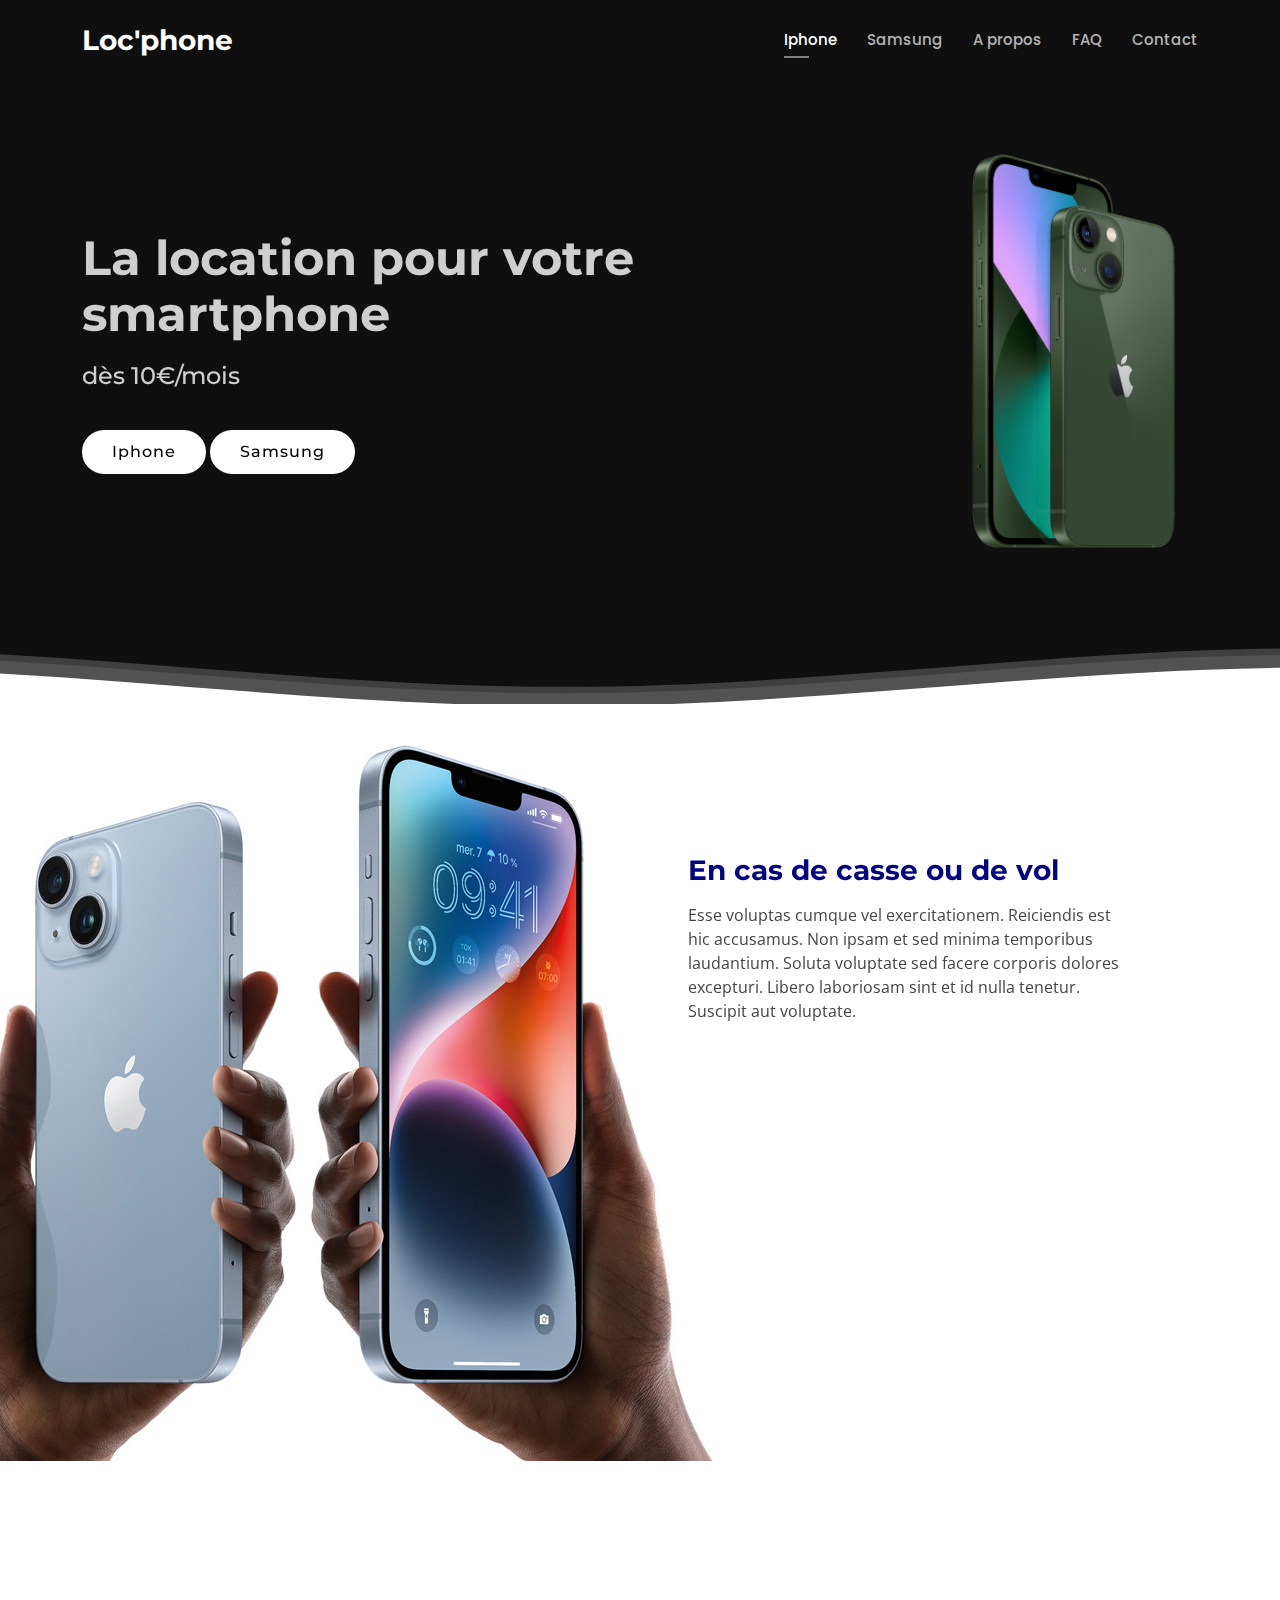
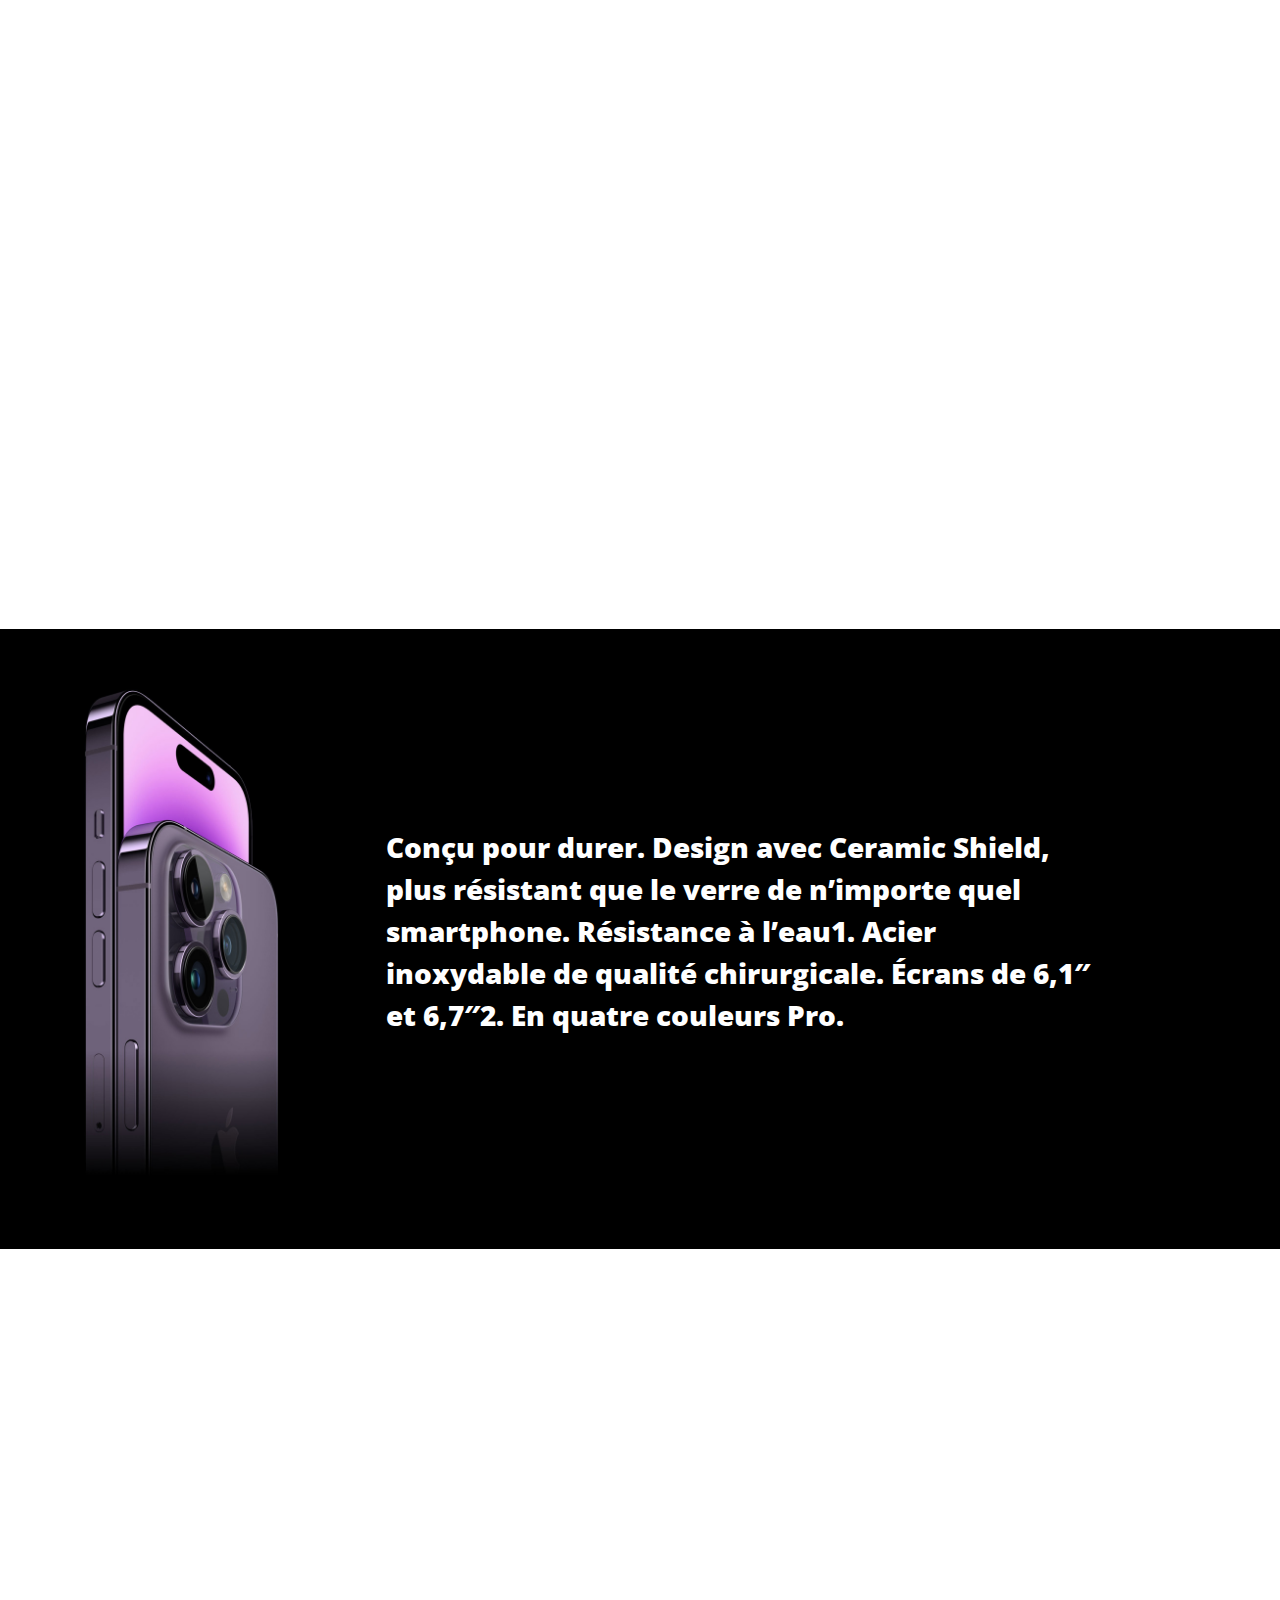
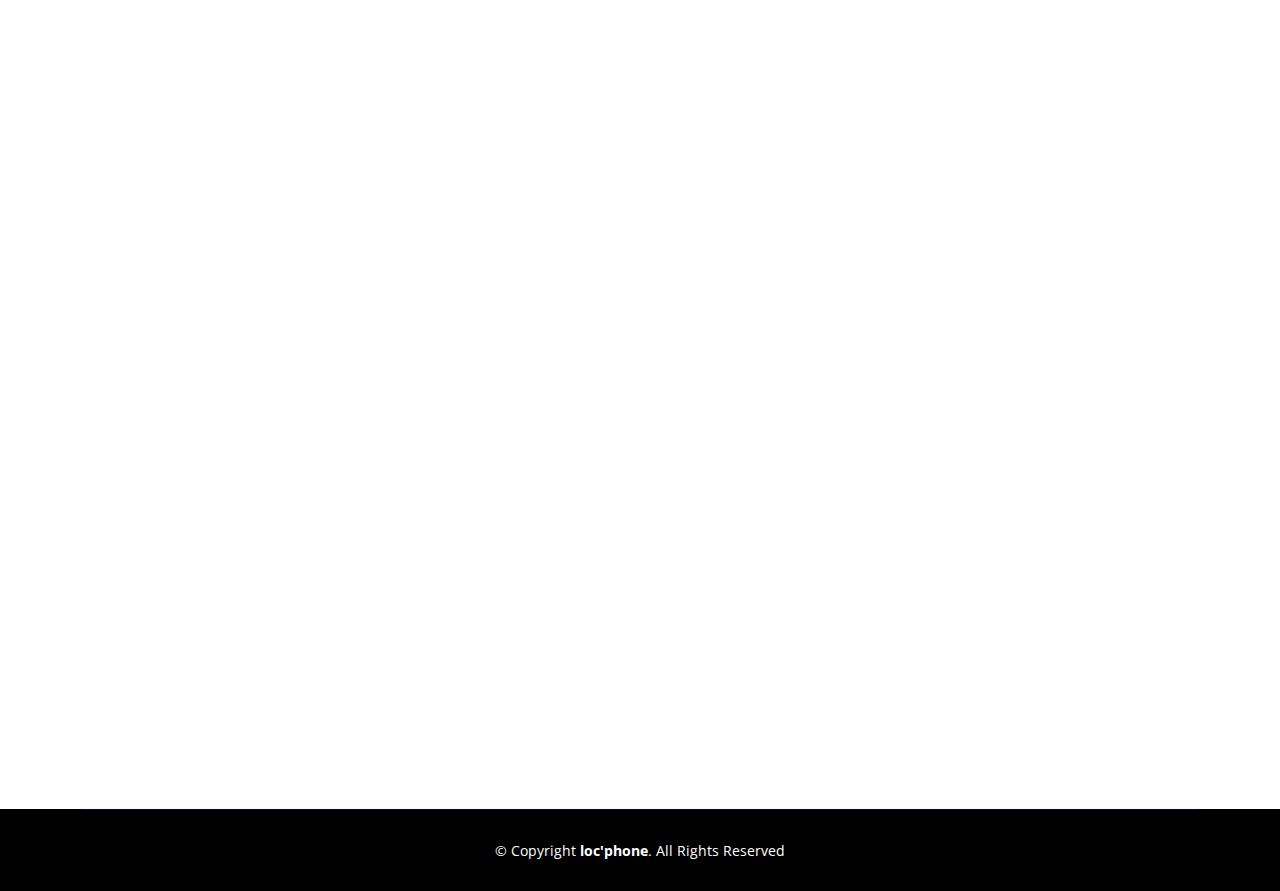
<file: index.html>
<!DOCTYPE html>
<html lang="en">

<head>
  <meta charset="utf-8">
  <meta content="width=device-width, initial-scale=1.0" name="viewport">

  <title>site Location smartphone 1</title>
  <meta content="" name="description">
  <meta content="" name="keywords">

  <!-- Favicons -->
  <link href="assets/img/favicon.png" rel="icon">
  <link href="assets/img/apple-touch-icon.png" rel="apple-touch-icon">

  <!-- Google Fonts -->
  <link href="https://fonts.googleapis.com/css?family=Open+Sans:300,300i,400,400i,600,600i,700,700i|Montserrat:300,300i,400,400i,500,500i,600,600i,700,700i|Poppins:300,300i,400,400i,500,500i,600,600i,700,700i" rel="stylesheet">

  <!-- Vendor CSS Files -->
  <link href="assets/vendor/aos/aos.css" rel="stylesheet">
  <link href="assets/vendor/bootstrap/css/bootstrap.min.css" rel="stylesheet">
  <link href="assets/vendor/bootstrap-icons/bootstrap-icons.css" rel="stylesheet">
  <link href="assets/vendor/boxicons/css/boxicons.min.css" rel="stylesheet">
  <link href="assets/vendor/glightbox/css/glightbox.min.css" rel="stylesheet">
  <link href="assets/vendor/remixicon/remixicon.css" rel="stylesheet">
  <link href="assets/vendor/swiper/swiper-bundle.min.css" rel="stylesheet">

  <!-- Template Main CSS File -->
  <link href="assets/css/style.css" rel="stylesheet">

  <script
    src="https://code.jquery.com/jquery-3.6.1.min.js"
    integrity="sha256-o88AwQnZB+VDvE9tvIXrMQaPlFFSUTR+nldQm1LuPXQ="
    crossorigin="anonymous"></script>

</head>

<body>

  <!-- ======= Header ======= -->
  <header id="header" class="fixed-top d-flex align-items-center header-transparent">
    <div class="container d-flex align-items-center justify-content-between">

      <div class="logo">
        <h1><a href="index.html"><span>Loc'phone</span></a></h1>
        
      </div>

      <nav id="navbar" class="navbar">
        <ul>
          <li><a class="nav-link scrollto active" href="/Bootslander/produit.html">Iphone</a></li>
          <li><a class="nav-link scrollto" href="#about">Samsung</a></li>
          <li><a class="nav-link scrollto" href="#features">A propos</a></li>
          <li><a class="nav-link scrollto" href="#gallery">FAQ</a></li>
          <li><a class="nav-link scrollto" href="#team">Contact</a></li>
          <!-- 
          <li class="dropdown"><a href="#"><span>Drop Down</span> <i class="bi bi-chevron-down"></i></a>
            <ul>
              <li><a href="#">Drop Down 1</a></li>
              <li class="dropdown"><a href="#"><span>Deep Drop Down</span> <i class="bi bi-chevron-right"></i></a>
                <ul>
                  <li><a href="#">Deep Drop Down 1</a></li>
                  <li><a href="#">Deep Drop Down 2</a></li>
                  <li><a href="#">Deep Drop Down 3</a></li>
                  <li><a href="#">Deep Drop Down 4</a></li>
                  <li><a href="#">Deep Drop Down 5</a></li>
                </ul>
              </li>
              <li><a href="#">Drop Down 2</a></li>
              <li><a href="#">Drop Down 3</a></li>
              <li><a href="#">Drop Down 4</a></li>
            </ul>
          </li>-->
        
        </ul>
        <i class="bi bi-list mobile-nav-toggle"></i>
      </nav><!-- .navbar -->

    </div>
  </header><!-- End Header -->

  <!-- ======= Hero Section ======= -->
  <section id="hero">

    <div class="container">
      <div class="row justify-content-between">
        <div class="col-lg-7 pt-5 pt-lg-0 order-2 order-lg-1 d-flex align-items-center">
          <div data-aos="zoom-out">
            <h1>La location pour votre smartphone</h1>
            <h2>dès 10€/mois</h2>
            <div class="text-center text-lg-start">
              <a href="#about" class="btn-get-started scrollto">Iphone</a>
              <a href="#about" class="btn-get-started scrollto">Samsung</a>
            </div>
          </div>
        </div>
        <div class="col-lg-3 order-1 order-lg-2 hero-img" data-aos="zoom-out" data-aos-delay="300">
          <img src="assets/img/hero-img.png" class="img-fluid animated" alt="">
        </div>
      </div>
    </div>

    <svg class="hero-waves" xmlns="http://www.w3.org/2000/svg" xmlns:xlink="http://www.w3.org/1999/xlink" viewBox="0 24 150 28 " preserveAspectRatio="none">
      <defs>
        <path id="wave-path" d="M-160 44c30 0 58-18 88-18s 58 18 88 18 58-18 88-18 58 18 88 18 v44h-352z">
      </defs>
      <g class="wave1">
        <use xlink:href="#wave-path" x="50" y="3" fill="rgba(255,255,255, .1)">
      </g>
      <g class="wave2">
        <use xlink:href="#wave-path" x="50" y="0" fill="rgba(255,255,255, .2)">
      </g>
      <g class="wave3">
        <use xlink:href="#wave-path" x="50" y="9" fill="#fff">
      </g>
    </svg>

  </section><!-- End Hero -->

  <main id="main">

    <!-- ======= About Section ======= -->
    <section id="about" class="about">
      <div class="container-fluid">

        <div class="row">
          <div class="col-xl-6 col-lg-4 d-flex justify-content-center " data-aos="fade-right" >
          <img src="/assets/img/iphone_14_hero__ceub5xriecgi_large.jpg" alt="">
          </div>

          <div class="col-xl-5 col-lg-4 icon-boxes d-flex flex-column align-items-stretch justify-content-center py-5 px-lg-5" data-aos="fade-left">
            <h3>En cas de casse ou de vol</h3>
            <p>Esse voluptas cumque vel exercitationem. Reiciendis est hic accusamus. Non ipsam et sed minima temporibus laudantium. Soluta voluptate sed facere corporis dolores excepturi. Libero laboriosam sint et id nulla tenetur. Suscipit aut voluptate.</p>

            <div class="icon-box" data-aos="zoom-in" data-aos-delay="100">
              <div class="icon"><img src="/assets/img/reparation.png" alt=""></div>
              <h4 class="title"><a href="">Produit réparé</a></h4>
              
            </div>

            <div class="icon-box" data-aos="zoom-in" data-aos-delay="200">
              <div class="icon"><img src="/assets/img/camion-de-livraison.png" alt=""></div>
              <h4 class="title"><a href="">Nouveau produit expédié chez vous</a></h4>
              
            </div>

            <div class="icon-box" data-aos="zoom-in" data-aos-delay="300">
              <div class="icon"><img src="/assets/img/bouclier.png" alt=""></div>
              <h4 class="title"><a href="">Un sinistre par an couvert </a></h4>
              
            </div>

          </div>
        </div>

      </div>
    </section><!-- End About Section -->

    <!-- ======= Features Section ======= -->
    <section id="features" class="features">
      <div class="container" >

        <div class="section-title" data-aos="fade-up">
          <h2>Notre catalogue</h2>
          <p>La sélection du moment</p>
        </div>
        <div class="selection" data-aos="zoom-in" data-aos-delay="100" style="padding-top:20px ;"> 
          <main style="display: flex; justify-content: space-between; ">
            <div class="card" style="width: 18rem; border: none;" >
              <img class="card-img-top" src="/assets/img/aa.png" alt="Card image cap" >
              <div class="card-body">
                <h5 class="card-title">Iphone</h5>
                <p class="card-text">Some quick example text to build on the card title and make up the bulk of the card's content.</p>
                <a href="#" class="btn btn-primary">Découvrire</a>
              </div>
            </div>
            <div class="card" style="width: 18rem;border: none;">
              <img class="card-img-top" src="/assets/img/iPhone-14-PNG-Clipart.png" alt="Card image cap">
              <div class="card-body">
                <h5 class="card-title">Iphone</h5>
                <p class="card-text">Some quick example text to build on the card title and make up the bulk of the card's content.</p>
                <a href="#" class="btn btn-primary">Découvrire</a>
              </div>
            </div>
            <div class="card" style="width: 18rem;border: none; ">
              <img class="card-img-top" src="/assets/img/aa.png" alt="Card image cap">
              <div class="card-body">
                <h5 class="card-title">Iphone</h5>
                <p class="card-text">Some quick example text to build on the card title and make up the bulk of the card's content.</p>
                <a href="#" class="btn btn-primary">Découvrire</a>
              </div>
            </div>
          </main>
        </div>
        
    </section><!-- End Features Section -->

   

    <!-- ======= Details Section ======= -->
    <section id="details" class="details" style="background-color:black;; ">
      <div class="container" style="display: flex;">
          <img src="/assets/img/purple.jpg" style="width:27% ;height:500px " alt="">
          <div style="display: flex; align-items: center; padding: 105px;">
          <p style="color:white ; font-size:28px;font-weight: 800;">Conçu pour durer.
            Design avec Ceramic Shield, plus résistant que le verre de n’importe quel smartphone. 
            Résistance à l’eau1. Acier inoxydable de qualité chirurgicale. Écrans de 6,1″ et 6,7″2.
             En quatre couleurs Pro.</p>
            </div>
        </div>
    </section><!-- End Details Section -->
     <!-- 
    
    <section id="gallery" class="gallery">
      <div class="container">

        <div class="section-title" data-aos="fade-up">
          <h2>Gallery</h2>
          <p>Check our Gallery</p>
        </div>

        <div class="row g-0" data-aos="fade-left">

          <div class="col-lg-3 col-md-4">
            <div class="gallery-item" data-aos="zoom-in" data-aos-delay="100">
              <a href="assets/img/gallery/gallery-1.jpg" class="gallery-lightbox">
                <img src="assets/img/gallery/gallery-1.jpg" alt="" class="img-fluid">
              </a>
            </div>
          </div>

          <div class="col-lg-3 col-md-4">
            <div class="gallery-item" data-aos="zoom-in" data-aos-delay="150">
              <a href="assets/img/gallery/gallery-2.jpg" class="gallery-lightbox">
                <img src="assets/img/gallery/gallery-2.jpg" alt="" class="img-fluid">
              </a>
            </div>
          </div>

          <div class="col-lg-3 col-md-4">
            <div class="gallery-item" data-aos="zoom-in" data-aos-delay="200">
              <a href="assets/img/gallery/gallery-3.jpg" class="gallery-lightbox">
                <img src="assets/img/gallery/gallery-3.jpg" alt="" class="img-fluid">
              </a>
            </div>
          </div>

          <div class="col-lg-3 col-md-4">
            <div class="gallery-item" data-aos="zoom-in" data-aos-delay="250">
              <a href="assets/img/gallery/gallery-4.jpg" class="gallery-lightbox">
                <img src="assets/img/gallery/gallery-4.jpg" alt="" class="img-fluid">
              </a>
            </div>
          </div>

          <div class="col-lg-3 col-md-4">
            <div class="gallery-item" data-aos="zoom-in" data-aos-delay="300">
              <a href="assets/img/gallery/gallery-5.jpg" class="gallery-lightbox">
                <img src="assets/img/gallery/gallery-5.jpg" alt="" class="img-fluid">
              </a>
            </div>
          </div>

          <div class="col-lg-3 col-md-4">
            <div class="gallery-item" data-aos="zoom-in" data-aos-delay="350">
              <a href="assets/img/gallery/gallery-6.jpg" class="gallery-lightbox">
                <img src="assets/img/gallery/gallery-6.jpg" alt="" class="img-fluid">
              </a>
            </div>
          </div>

          <div class="col-lg-3 col-md-4">
            <div class="gallery-item" data-aos="zoom-in" data-aos-delay="400">
              <a href="assets/img/gallery/gallery-7.jpg" class="gallery-lightbox">
                <img src="assets/img/gallery/gallery-7.jpg" alt="" class="img-fluid">
              </a>
            </div>
          </div>

          <div class="col-lg-3 col-md-4">
            <div class="gallery-item" data-aos="zoom-in" data-aos-delay="450">
              <a href="assets/img/gallery/gallery-8.jpg" class="gallery-lightbox">
                <img src="assets/img/gallery/gallery-8.jpg" alt="" class="img-fluid">
              </a>
            </div>
          </div>

        </div>

      </div>
    </section>

   
    <section id="testimonials" class="testimonials">
      <div class="container">

        <div class="testimonials-slider swiper" data-aos="fade-up" data-aos-delay="100">
          <div class="swiper-wrapper">

            <div class="swiper-slide">
              <div class="testimonial-item">
                <img src="assets/img/testimonials/testimonials-1.jpg" class="testimonial-img" alt="">
                <h3>Saul Goodman</h3>
                <h4>Ceo &amp; Founder</h4>
                <p>
                  <i class="bx bxs-quote-alt-left quote-icon-left"></i>
                  Proin iaculis purus consequat sem cure digni ssim donec porttitora entum suscipit rhoncus. Accusantium quam, ultricies eget id, aliquam eget nibh et. Maecen aliquam, risus at semper.
                  <i class="bx bxs-quote-alt-right quote-icon-right"></i>
                </p>
              </div>
            </div>

            <div class="swiper-slide">
              <div class="testimonial-item">
                <img src="assets/img/testimonials/testimonials-2.jpg" class="testimonial-img" alt="">
                <h3>Sara Wilsson</h3>
                <h4>Designer</h4>
                <p>
                  <i class="bx bxs-quote-alt-left quote-icon-left"></i>
                  Export tempor illum tamen malis malis eram quae irure esse labore quem cillum quid cillum eram malis quorum velit fore eram velit sunt aliqua noster fugiat irure amet legam anim culpa.
                  <i class="bx bxs-quote-alt-right quote-icon-right"></i>
                </p>
              </div>
            </div> 

            <div class="swiper-slide">
              <div class="testimonial-item">
                <img src="assets/img/testimonials/testimonials-3.jpg" class="testimonial-img" alt="">
                <h3>Jena Karlis</h3>
                <h4>Store Owner</h4>
                <p>
                  <i class="bx bxs-quote-alt-left quote-icon-left"></i>
                  Enim nisi quem export duis labore cillum quae magna enim sint quorum nulla quem veniam duis minim tempor labore quem eram duis noster aute amet eram fore quis sint minim.
                  <i class="bx bxs-quote-alt-right quote-icon-right"></i>
                </p>
              </div>
            </div>

            <div class="swiper-slide">
              <div class="testimonial-item">
                <img src="assets/img/testimonials/testimonials-4.jpg" class="testimonial-img" alt="">
                <h3>Matt Brandon</h3>
                <h4>Freelancer</h4>
                <p>
                  <i class="bx bxs-quote-alt-left quote-icon-left"></i>
                  Fugiat enim eram quae cillum dolore dolor amet nulla culpa multos export minim fugiat minim velit minim dolor enim duis veniam ipsum anim magna sunt elit fore quem dolore labore illum veniam.
                  <i class="bx bxs-quote-alt-right quote-icon-right"></i>
                </p>
              </div>
            </div>

            <div class="swiper-slide">
              <div class="testimonial-item">
                <img src="assets/img/testimonials/testimonials-5.jpg" class="testimonial-img" alt="">
                <h3>John Larson</h3>
                <h4>Entrepreneur</h4>
                <p>
                  <i class="bx bxs-quote-alt-left quote-icon-left"></i>
                  Quis quorum aliqua sint quem legam fore sunt eram irure aliqua veniam tempor noster veniam enim culpa labore duis sunt culpa nulla illum cillum fugiat legam esse veniam culpa fore nisi cillum quid.
                  <i class="bx bxs-quote-alt-right quote-icon-right"></i>
                </p>
              </div>
            </div>

          </div>
          <div class="swiper-pagination"></div>
        </div>

      </div>
    </section>-->



    <!-- ======= Pricing Section ======= -->
    <section id="pricing" class="pricing">
      <div class="container">

        <div class="section-title" data-aos="fade-up">
          <h2>Offres</h2>
          <p>Nos offres du moment</p>
        </div>

        <div class="row" data-aos="fade-left">

          <div class="col-lg-3 col-md-6">
            <div class="box" data-aos="zoom-in" data-aos-delay="100">
              <h3>Iphone 14</h3>
              <h4><sup>$</sup>40<span> / month</span></h4>
              <ul>
                <li>Apport de 70€</li>
                <li>Assurance casse et vole incluse</li>
                <li>model superieur tous les 12 mois</li>
            
              </ul>
              <div class="btn-wrap">
                <a href="#" class="btn-buy">Buy Now</a>
              </div>
            </div>
          </div>

          <div class="col-lg-3 col-md-6">
            <div class="box" data-aos="zoom-in" data-aos-delay="100">
              <h3>Iphone 14</h3>
              <h4><sup>$</sup>40<span> / month</span></h4>
              <ul>
                <li>Apport de 70€</li>
                <li>Assurance casse et vole incluse</li>
                <li>model superieur tous les 12 mois</li>
            
              </ul>
              <div class="btn-wrap">
                <a href="#" class="btn-buy">Buy Now</a>
              </div>
            </div>
          </div>

          <div class="col-lg-3 col-md-6">
            <div class="box" data-aos="zoom-in" data-aos-delay="100">
              <h3>Iphone 14</h3>
              <h4><sup>$</sup>40<span> / month</span></h4>
              <ul>
                <li>Apport de 70€</li>
                <li>Assurance casse et vole incluse</li>
                <li>model superieur tous les 12 mois</li>
            
              </ul>
              <div class="btn-wrap">
                <a href="#" class="btn-buy">Buy Now</a>
              </div>
            </div>
          </div>

          <div class="col-lg-3 col-md-6">
            <div class="box" data-aos="zoom-in" data-aos-delay="100">
              <h3>Iphone 14</h3>
              <h4><sup>$</sup>40<span> / month</span></h4>
              <ul>
                <li>Apport de 70€</li>
                <li>Assurance casse et vole incluse</li>
                <li>model superieur tous les 12 mois</li>
            
              </ul>
              <div class="btn-wrap">
                <a href="#" class="btn-buy">Buy Now</a>
              </div>
            </div>
          </div>

          
         
        </div>

      </div>
    </section><!-- End Pricing Section -->

   

    <!-- ======= Contact Section ======= -->
    <section id="contact" class="contact">
      <div class="container">

        <div class="section-title" data-aos="fade-up">
          <h2>Contact</h2>
          <p>Contact Us</p>
        </div>

        <div class="row">

          <div class="col-lg-4" data-aos="fade-right" data-aos-delay="100">
            <div class="info">
              <div class="address">
                <i class="bi bi-geo-alt"></i>
                <h4>Location:</h4>
                <p>A108 Adam Street, New York, NY 535022</p>
              </div>

              <div class="email">
                <i class="bi bi-envelope"></i>
                <h4>Email:</h4>
                <p>info@example.com</p>
              </div>

              <div class="phone">
                <i class="bi bi-phone"></i>
                <h4>Call:</h4>
                <p>+1 5589 55488 55s</p>
              </div>

            </div>

          </div>

          <div class="col-lg-8 mt-5 mt-lg-0" data-aos="fade-left" data-aos-delay="200">

            <form action="forms/contact.php" method="post" role="form" class="php-email-form">
              <div class="row">
                <div class="col-md-6 form-group">
                  <input type="text" name="name" class="form-control" id="name" placeholder="Your Name" required>
                </div>
                <div class="col-md-6 form-group mt-3 mt-md-0">
                  <input type="email" class="form-control" name="email" id="email" placeholder="Your Email" required>
                </div>
              </div>
              <div class="form-group mt-3">
                <input type="text" class="form-control" name="subject" id="subject" placeholder="Subject" required>
              </div>
              <div class="form-group mt-3">
                <textarea class="form-control" name="message" rows="5" placeholder="Message" required></textarea>
              </div>
              <div class="my-3">
                <div class="loading">Loading</div>
                <div class="error-message"></div>
                <div class="sent-message">Your message has been sent. Thank you!</div>
              </div>
              <div class="text-center"><button type="submit">Send Message</button></div>
            </form>

          </div>

        </div>

      </div>
    </section><!-- End Contact Section --> 

  </main><!-- End #main -->

  <!-- ======= Footer ======= -->
  <footer id="footer">
  
    </div>

    <div class="container">
      <div class="copyright">
        &copy; Copyright <strong><span>loc'phone</span></strong>. All Rights Reserved
      </div>
    
    </div>
  </footer><!-- End Footer -->

 

  <!-- Vendor JS Files -->
  <script src="assets/vendor/purecounter/purecounter_vanilla.js"></script>
  <script src="assets/vendor/aos/aos.js"></script>
  <script src="assets/vendor/bootstrap/js/bootstrap.bundle.min.js"></script>
  <script src="assets/vendor/glightbox/js/glightbox.min.js"></script>
  <script src="assets/vendor/swiper/swiper-bundle.min.js"></script>
  <script src="assets/vendor/php-email-form/validate.js"></script>

  <!-- Template Main JS File -->
  <script src="assets/js/main.js"></script>

</body>

</html>
</file>
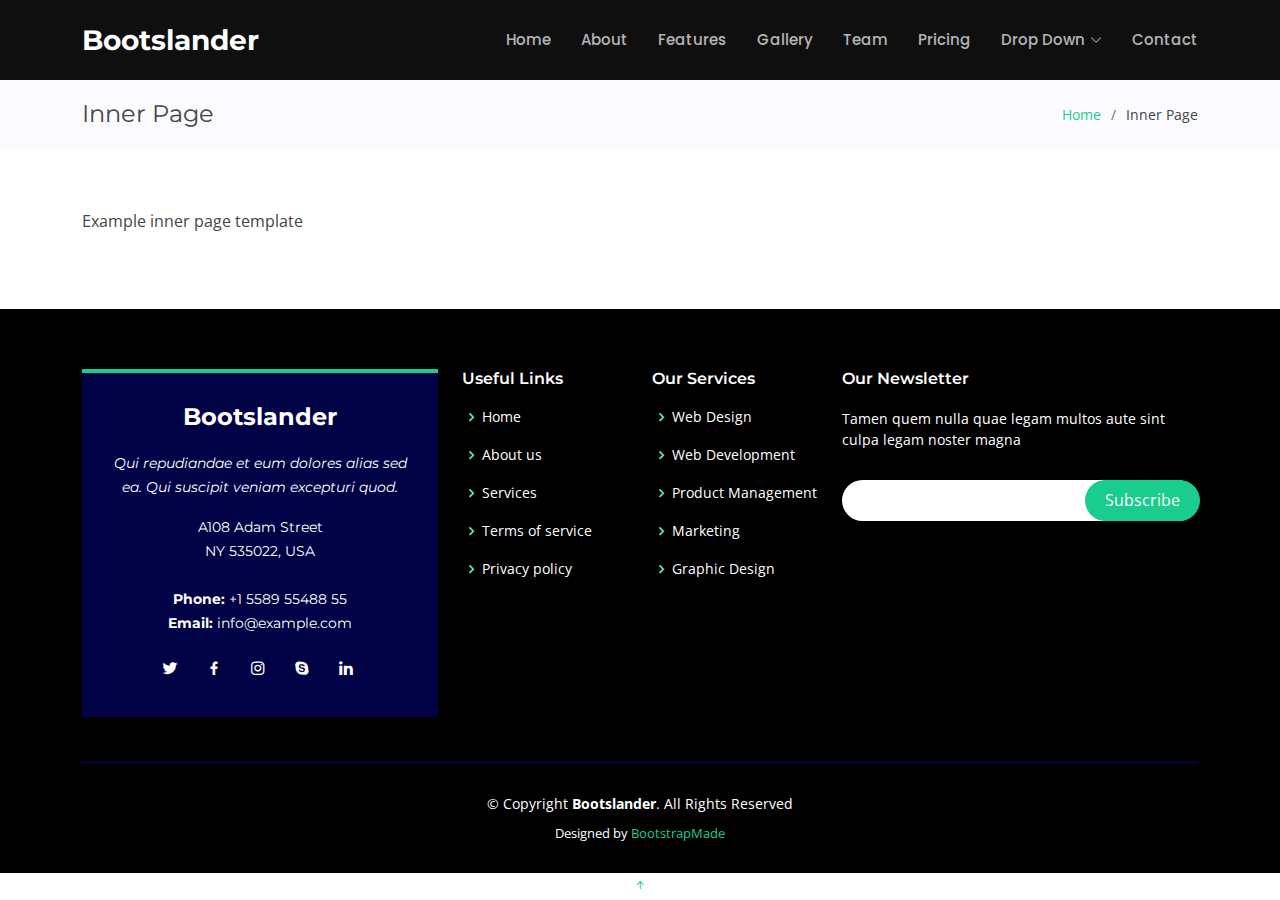
<file: inner-page.html>
<!DOCTYPE html>
<html lang="en">

<head>
  <meta charset="utf-8">
  <meta content="width=device-width, initial-scale=1.0" name="viewport">

  <title>Inner Page - Bootslander Bootstrap Template</title>
  <meta content="" name="description">
  <meta content="" name="keywords">

  <!-- Favicons -->
  <link href="assets/img/favicon.png" rel="icon">
  <link href="assets/img/apple-touch-icon.png" rel="apple-touch-icon">

  <!-- Google Fonts -->
  <link href="https://fonts.googleapis.com/css?family=Open+Sans:300,300i,400,400i,600,600i,700,700i|Montserrat:300,300i,400,400i,500,500i,600,600i,700,700i|Poppins:300,300i,400,400i,500,500i,600,600i,700,700i" rel="stylesheet">

  <!-- Vendor CSS Files -->
  <link href="assets/vendor/aos/aos.css" rel="stylesheet">
  <link href="assets/vendor/bootstrap/css/bootstrap.min.css" rel="stylesheet">
  <link href="assets/vendor/bootstrap-icons/bootstrap-icons.css" rel="stylesheet">
  <link href="assets/vendor/boxicons/css/boxicons.min.css" rel="stylesheet">
  <link href="assets/vendor/glightbox/css/glightbox.min.css" rel="stylesheet">
  <link href="assets/vendor/remixicon/remixicon.css" rel="stylesheet">
  <link href="assets/vendor/swiper/swiper-bundle.min.css" rel="stylesheet">

  <!-- Template Main CSS File -->
  <link href="assets/css/style.css" rel="stylesheet">

  <!-- =======================================================
  * Template Name: Bootslander - v4.9.1
  * Template URL: https://bootstrapmade.com/bootslander-free-bootstrap-landing-page-template/
  * Author: BootstrapMade.com
  * License: https://bootstrapmade.com/license/
  ======================================================== -->
</head>

<body>

  <!-- ======= Header ======= -->
  <header id="header" class="fixed-top d-flex align-items-center ">
    <div class="container d-flex align-items-center justify-content-between">

      <div class="logo">
        <h1><a href="index.html"><span>Bootslander</span></a></h1>
        <!-- Uncomment below if you prefer to use an image logo -->
        <!-- <a href="index.html"><img src="assets/img/logo.png" alt="" class="img-fluid"></a>-->
      </div>

      <nav id="navbar" class="navbar">
        <ul>
          <li><a class="nav-link scrollto " href="#hero">Home</a></li>
          <li><a class="nav-link scrollto" href="#about">About</a></li>
          <li><a class="nav-link scrollto" href="#features">Features</a></li>
          <li><a class="nav-link scrollto" href="#gallery">Gallery</a></li>
          <li><a class="nav-link scrollto" href="#team">Team</a></li>
          <li><a class="nav-link scrollto" href="#pricing">Pricing</a></li>
          <li class="dropdown"><a href="#"><span>Drop Down</span> <i class="bi bi-chevron-down"></i></a>
            <ul>
              <li><a href="#">Drop Down 1</a></li>
              <li class="dropdown"><a href="#"><span>Deep Drop Down</span> <i class="bi bi-chevron-right"></i></a>
                <ul>
                  <li><a href="#">Deep Drop Down 1</a></li>
                  <li><a href="#">Deep Drop Down 2</a></li>
                  <li><a href="#">Deep Drop Down 3</a></li>
                  <li><a href="#">Deep Drop Down 4</a></li>
                  <li><a href="#">Deep Drop Down 5</a></li>
                </ul>
              </li>
              <li><a href="#">Drop Down 2</a></li>
              <li><a href="#">Drop Down 3</a></li>
              <li><a href="#">Drop Down 4</a></li>
            </ul>
          </li>
          <li><a class="nav-link scrollto" href="#contact">Contact</a></li>
        </ul>
        <i class="bi bi-list mobile-nav-toggle"></i>
      </nav><!-- .navbar -->

    </div>
  </header><!-- End Header -->

  <main id="main">

    <!-- ======= Breadcrumbs Section ======= -->
    <section class="breadcrumbs">
      <div class="container">

        <div class="d-flex justify-content-between align-items-center">
          <h2>Inner Page</h2>
          <ol>
            <li><a href="index.html">Home</a></li>
            <li>Inner Page</li>
          </ol>
        </div>

      </div>
    </section><!-- End Breadcrumbs Section -->

    <section class="inner-page">
      <div class="container">
        <p>
          Example inner page template
        </p>
      </div>
    </section>

  </main><!-- End #main -->

  <!-- ======= Footer ======= -->
  <footer id="footer">
    <div class="footer-top">
      <div class="container">
        <div class="row">

          <div class="col-lg-4 col-md-6">
            <div class="footer-info">
              <h3>Bootslander</h3>
              <p class="pb-3"><em>Qui repudiandae et eum dolores alias sed ea. Qui suscipit veniam excepturi quod.</em></p>
              <p>
                A108 Adam Street <br>
                NY 535022, USA<br><br>
                <strong>Phone:</strong> +1 5589 55488 55<br>
                <strong>Email:</strong> info@example.com<br>
              </p>
              <div class="social-links mt-3">
                <a href="#" class="twitter"><i class="bx bxl-twitter"></i></a>
                <a href="#" class="facebook"><i class="bx bxl-facebook"></i></a>
                <a href="#" class="instagram"><i class="bx bxl-instagram"></i></a>
                <a href="#" class="google-plus"><i class="bx bxl-skype"></i></a>
                <a href="#" class="linkedin"><i class="bx bxl-linkedin"></i></a>
              </div>
            </div>
          </div>

          <div class="col-lg-2 col-md-6 footer-links">
            <h4>Useful Links</h4>
            <ul>
              <li><i class="bx bx-chevron-right"></i> <a href="#">Home</a></li>
              <li><i class="bx bx-chevron-right"></i> <a href="#">About us</a></li>
              <li><i class="bx bx-chevron-right"></i> <a href="#">Services</a></li>
              <li><i class="bx bx-chevron-right"></i> <a href="#">Terms of service</a></li>
              <li><i class="bx bx-chevron-right"></i> <a href="#">Privacy policy</a></li>
            </ul>
          </div>

          <div class="col-lg-2 col-md-6 footer-links">
            <h4>Our Services</h4>
            <ul>
              <li><i class="bx bx-chevron-right"></i> <a href="#">Web Design</a></li>
              <li><i class="bx bx-chevron-right"></i> <a href="#">Web Development</a></li>
              <li><i class="bx bx-chevron-right"></i> <a href="#">Product Management</a></li>
              <li><i class="bx bx-chevron-right"></i> <a href="#">Marketing</a></li>
              <li><i class="bx bx-chevron-right"></i> <a href="#">Graphic Design</a></li>
            </ul>
          </div>

          <div class="col-lg-4 col-md-6 footer-newsletter">
            <h4>Our Newsletter</h4>
            <p>Tamen quem nulla quae legam multos aute sint culpa legam noster magna</p>
            <form action="" method="post">
              <input type="email" name="email"><input type="submit" value="Subscribe">
            </form>

          </div>

        </div>
      </div>
    </div>

    <div class="container">
      <div class="copyright">
        &copy; Copyright <strong><span>Bootslander</span></strong>. All Rights Reserved
      </div>
      <div class="credits">
        <!-- All the links in the footer should remain intact. -->
        <!-- You can delete the links only if you purchased the pro version. -->
        <!-- Licensing information: https://bootstrapmade.com/license/ -->
        <!-- Purchase the pro version with working PHP/AJAX contact form: https://bootstrapmade.com/bootslander-free-bootstrap-landing-page-template/ -->
        Designed by <a href="https://bootstrapmade.com/">BootstrapMade</a>
      </div>
    </div>
  </footer><!-- End Footer -->

  <a href="#" class="back-to-top d-flex align-items-center justify-content-center"><i class="bi bi-arrow-up-short"></i></a>
  <div id="preloader"></div>

  <!-- Vendor JS Files -->
  <script src="assets/vendor/purecounter/purecounter_vanilla.js"></script>
  <script src="assets/vendor/aos/aos.js"></script>
  <script src="assets/vendor/bootstrap/js/bootstrap.bundle.min.js"></script>
  <script src="assets/vendor/glightbox/js/glightbox.min.js"></script>
  <script src="assets/vendor/swiper/swiper-bundle.min.js"></script>
  <script src="assets/vendor/php-email-form/validate.js"></script>

  <!-- Template Main JS File -->
  <script src="assets/js/main.js"></script>

</body>

</html>
</file>
<file: assets/css/style.css>
/**
* Template Name: Bootslander - v4.9.1
* Template URL: https://bootstrapmade.com/bootslander-free-bootstrap-landing-page-template/
* Author: BootstrapMade.com
* License: https://bootstrapmade.com/license/
*/

/*--------------------------------------------------------------
# General
--------------------------------------------------------------*/
body {
  font-family: "Open Sans", sans-serif;
  color: #444444;
}

a {
  color: #1acc8d;
  text-decoration: none;
}

a:hover {
  color: #34e5a6;
  text-decoration: none;
}

h1,
h2,
h3,
h4,
h5,
h6 {
  font-family: "Montserrat", sans-serif;
}

/*--------------------------------------------------------------
# Preloader
--------------------------------------------------------------*/
#preloader {
  position: fixed;
  top: 0;
  left: 0;
  right: 0;
  bottom: 0;
  z-index: 9999;
  overflow: hidden;
  background: #fff;
}

#preloader:before {
  content: "";
  position: fixed;
  top: calc(50% - 30px);
  left: calc(50% - 30px);
  border: 6px solid #1acc8d;
  border-top-color: #d2f9eb;
  border-radius: 50%;
  width: 60px;
  height: 60px;
  -webkit-animation: animate-preloader 1s linear infinite;
  animation: animate-preloader 1s linear infinite;
}

@-webkit-keyframes animate-preloader {
  0% {
    transform: rotate(0deg);
  }

  100% {
    transform: rotate(360deg);
  }
}

@keyframes animate-preloader {
  0% {
    transform: rotate(0deg);
  }

  100% {
    transform: rotate(360deg);
  }
}

/*--------------------------------------------------------------
# Back to top button
--------------------------------------------------------------*/
/*
.back-to-top {
  position: fixed;
  visibility: hidden;
  opacity: 0;
  right: 15px;
  bottom: 15px;
  z-index: 996;
  background: #1acc8d;
  width: 40px;
  height: 40px;
  border-radius: 50px;
  transition: all 0.4s;
}

.back-to-top i {
  font-size: 28px;
  color: #fff;
  line-height: 0;
}

.back-to-top:hover {
  background: #2be4a2;
  color: #fff;
}

.back-to-top.active {
  visibility: visible;
  opacity: 1;
}
*/
/*--------------------------------------------------------------
# Disable AOS delay on mobile
--------------------------------------------------------------*/
@media screen and (max-width: 768px) {
  [data-aos-delay] {
    transition-delay: 0 !important;
  }
}

/*--------------------------------------------------------------
# Header
--------------------------------------------------------------*/
#header {
  height: 80px;
  transition: all 0.5s;
  z-index: 997;
  transition: all 0.5s;
  background:rgb(15, 15, 15);
}


#header.header-scrolled {
  background: rgb(15, 15, 15);
  height: 60px;
}

#header .logo h1 {
  font-size: 28px;
  margin: 0;
  padding: 0;
  line-height: 1;
  font-weight: 700;
}

#header .logo h1 a,
#header .logo h1 a:hover {
  color: #fff;
  text-decoration: none;
}

#header .logo img {
  padding: 0;
  margin: 0;
  max-height: 40px;
}

/*--------------------------------------------------------------
# Navigation Menu
--------------------------------------------------------------*/
/**
* Desktop Navigation 
*/
.navbar {
  padding: 0;
}

.navbar ul {
  margin: 0;
  padding: 0;
  display: flex;
  list-style: none;
  align-items: center;
}

.navbar li {
  position: relative;
}

.navbar a,
.navbar a:focus {
  display: flex;
  align-items: center;
  justify-content: space-between;
  padding: 10px 0 10px 30px;
  font-size: 15px;
  font-weight: 500;
  font-family: "Poppins", sans-serif;
  color: rgba(255, 255, 255, 0.7);
  white-space: nowrap;
  transition: 0.3s;
}

.navbar a i,
.navbar a:focus i {
  font-size: 12px;
  line-height: 0;
  margin-left: 5px;
}

.navbar>ul>li>a:before {
  content: "";
  position: absolute;
  width: 0;
  height: 2px;
  bottom: 3px;
  left: 30px;
  background-color: grey;
  visibility: hidden;
  width: 0px;
  transition: all 0.3s ease-in-out 0s;
}

.navbar a:hover:before,
.navbar li:hover>a:before,
.navbar .active:before {
  visibility: visible;
  width: 25px;
}

.navbar a:hover,
.navbar .active,
.navbar .active:focus,
.navbar li:hover>a {
  color: #fff;
}

.navbar .dropdown ul {
  display: block;
  position: absolute;
  left: 30px;
  top: calc(100% + 30px);
  margin: 0;
  padding: 10px 0;
  z-index: 99;
  opacity: 0;
  visibility: hidden;
  background: #fff;
  box-shadow: 0px 0px 30px rgba(127, 137, 161, 0.25);
  transition: 0.3s;
  border-radius: 4px;
}

.navbar .dropdown ul li {
  min-width: 200px;
}

.navbar .dropdown ul a {
  padding: 10px 20px;
  font-size: 14px;
  font-weight: 500;
  text-transform: none;
  color: #01036f;
}

.navbar .dropdown ul a i {
  font-size: 12px;
}

.navbar .dropdown ul a:hover,
.navbar .dropdown ul .active:hover,
.navbar .dropdown ul li:hover>a {
  color: grey;
}

.navbar .dropdown:hover>ul {
  opacity: 1;
  top: 100%;
  visibility: visible;
}

.navbar .dropdown .dropdown ul {
  top: 0;
  left: calc(100% - 30px);
  visibility: hidden;
}

.navbar .dropdown .dropdown:hover>ul {
  opacity: 1;
  top: 0;
  left: 100%;
  visibility: visible;
}

@media (max-width: 1366px) {
  .navbar .dropdown .dropdown ul {
    left: -90%;
  }

  .navbar .dropdown .dropdown:hover>ul {
    left: -100%;
  }
}

/**
* Mobile Navigation 
*/
.mobile-nav-toggle {
  color: #fff;
  font-size: 28px;
  cursor: pointer;
  display: none;
  line-height: 0;
  transition: 0.5s;
}

@media (max-width: 991px) {
  .mobile-nav-toggle {
    display: block;
  }

  .navbar ul {
    display: none;
  }
}

.navbar-mobile {
  position: fixed;
  overflow: hidden;
  top: 0;
  right: 0;
  left: 0;
  bottom: 0;
  background: rgba(1, 3, 91, 0.9);
  transition: 0.3s;
  z-index: 999;
}

.navbar-mobile .mobile-nav-toggle {
  position: absolute;
  top: 15px;
  right: 15px;
}

.navbar-mobile ul {
  display: block;
  position: absolute;
  top: 55px;
  right: 15px;
  bottom: 15px;
  left: 15px;
  padding: 10px 0;
  border-radius: 8px;
  background-color: #fff;
  overflow-y: auto;
  transition: 0.3s;
}

.navbar-mobile>ul>li>a:before {
  left: 20px;
}

.navbar-mobile a,
.navbar-mobile a:focus {
  padding: 10px 20px;
  font-size: 15px;
  color: #0205a1;
}

.navbar-mobile a:hover,
.navbar-mobile .active,
.navbar-mobile li:hover>a {
  color: #3f43fd;
}

.navbar-mobile .getstarted,
.navbar-mobile .getstarted:focus {
  margin: 15px;
}

.navbar-mobile .dropdown ul,
.navbar-mobile .dropdown .dropdown ul {
  position: static;
  display: none;
  margin: 10px 20px;
  padding: 10px 0;
  z-index: 99;
  opacity: 1;
  visibility: visible;
  background: #fff;
  box-shadow: 0px 0px 30px rgba(127, 137, 161, 0.25);
}

.navbar-mobile .dropdown ul li,
.navbar-mobile .dropdown .dropdown ul li {
  min-width: 200px;
}

.navbar-mobile .dropdown ul a,
.navbar-mobile .dropdown .dropdown ul a {
  padding: 10px 20px;
}

.navbar-mobile .dropdown ul a i,
.navbar-mobile .dropdown .dropdown ul a i {
  font-size: 12px;
}

.navbar-mobile .dropdown ul a:hover,
.navbar-mobile .dropdown ul .active:hover,
.navbar-mobile .dropdown ul li:hover>a,
.navbar-mobile .dropdown .dropdown ul a:hover,
.navbar-mobile .dropdown .dropdown ul .active:hover,
.navbar-mobile .dropdown .dropdown ul li:hover>a {
  color: #1acc8d;
}

.navbar-mobile .dropdown>.dropdown-active,
.navbar-mobile .dropdown .dropdown>.dropdown-active {
  display: block;
}

/*--------------------------------------------------------------
# Hero Section
--------------------------------------------------------------*/
#hero {
  width: 100%;
  background: url("../img/hero-bg.jpg");
  position: relative;
  padding: 120px 0 0 0;
}

#hero:before {
  content: "";
  background:rgb(15, 15, 15);
  position: absolute;
  bottom: 0;
  top: 0;
  left: 0;
  right: 0;
}

#hero h1 {
  margin: 0 0 20px 0;
  font-size: 48px;
  font-weight: 700;
  line-height: 56px;
  color: rgba(255, 255, 255, 0.8);
}

#hero h1 span {
  color: #fff;
  border-bottom: 4px solid #1acc8d;
}

#hero h2 {
  color: rgba(255, 255, 255, 0.8);
  margin-bottom: 40px;
  font-size: 24px;
}

#hero .btn-get-started {
  font-family: "Montserrat", sans-serif;
  font-weight: 500;
  font-size: 16px;
  letter-spacing: 1px;
  display: inline-block;
  padding: 10px 30px;
  border-radius: 50px;
  transition: 0.5s;
  color: black;
  background: #fff;
}

#hero .btn-get-started:hover {
  background: grey;
}

#hero .animated {
  animation: up-down 2s ease-in-out infinite alternate-reverse both;
}

@media (min-width: 1024px) {
  #hero {
    background-attachment: fixed;
  }
}

@media (max-width: 991px) {
  #hero {
    padding-top: 80px;
  }

  #hero .animated {
    -webkit-animation: none;
    animation: none;
  }

  #hero .hero-img {
    text-align: center;
  }

  #hero .hero-img img {
    max-width: 50%;
  }

  #hero h1 {
    font-size: 28px;
    line-height: 32px;
    margin-bottom: 10px;
  }

  #hero h2 {
    font-size: 18px;
    line-height: 24px;
    margin-bottom: 30px;
  }
}

@media (max-width: 575px) {
  #hero .hero-img img {
    width: 80%;
  }
}

@-webkit-keyframes up-down {
  0% {
    transform: translateY(10px);
  }

  100% {
    transform: translateY(-10px);
  }
}

@keyframes up-down {
  0% {
    transform: translateY(10px);
  }

  100% {
    transform: translateY(-10px);
  }
}

.hero-waves {
  display: block;
  margin-top: 60px;
  width: 100%;
  height: 60px;
  z-index: 5;
  position: relative;
}

.wave1 use {
  -webkit-animation: move-forever1 10s linear infinite;
  animation: move-forever1 10s linear infinite;
  -webkit-animation-delay: -2s;
  animation-delay: -2s;
}

.wave2 use {
  -webkit-animation: move-forever2 8s linear infinite;
  animation: move-forever2 8s linear infinite;
  -webkit-animation-delay: -2s;
  animation-delay: -2s;
}

.wave3 use {
  -webkit-animation: move-forever3 6s linear infinite;
  animation: move-forever3 6s linear infinite;
  -webkit-animation-delay: -2s;
  animation-delay: -2s;
}

@-webkit-keyframes move-forever1 {
  0% {
    transform: translate(85px, 0%);
  }

  100% {
    transform: translate(-90px, 0%);
  }
}

@keyframes move-forever1 {
  0% {
    transform: translate(85px, 0%);
  }

  100% {
    transform: translate(-90px, 0%);
  }
}

@-webkit-keyframes move-forever2 {
  0% {
    transform: translate(-90px, 0%);
  }

  100% {
    transform: translate(85px, 0%);
  }
}

@keyframes move-forever2 {
  0% {
    transform: translate(-90px, 0%);
  }

  100% {
    transform: translate(85px, 0%);
  }
}

@-webkit-keyframes move-forever3 {
  0% {
    transform: translate(-90px, 0%);
  }

  100% {
    transform: translate(85px, 0%);
  }
}

@keyframes move-forever3 {
  0% {
    transform: translate(-90px, 0%);
  }

  100% {
    transform: translate(85px, 0%);
  }
}

/*--------------------------------------------------------------
# Sections General
--------------------------------------------------------------*/
section {
  padding: 60px 0;
  overflow: hidden;
}

.section-bg {
  background-color: #f5f5ff;
}

.section-title {
  padding-bottom: 40px;
}

.section-title h2 {
  font-size: 14px;
  font-weight: 500;
  padding: 0;
  line-height: 1px;
  margin: 0 0 5px 0;
  letter-spacing: 2px;
  text-transform: uppercase;
  color: #aaaaaa;
  font-family: "Poppins", sans-serif;
}

.section-title h2::after {
  content: "";
  width: 120px;
  height: 1px;
  display: inline-block;
  background: black;
  margin: 4px 10px;
}

.section-title p {
  margin: 0;
  margin: 0;
  font-size: 36px;
  font-weight: 700;
  text-transform: uppercase;
  font-family: "Poppins", sans-serif;
  color:black;
}

/*--------------------------------------------------------------
# Breadcrumbs
--------------------------------------------------------------*/
.breadcrumbs {
  padding: 20px 0;
  background-color: #fafaff;
  min-height: 40px;
  margin-top: 80px;
}

@media (max-width: 992px) {
  .breadcrumbs {
    margin-top: 64px;
  }
}

.breadcrumbs h2 {
  font-size: 24px;
  font-weight: 400;
  margin: 0;
}

@media (max-width: 992px) {
  .breadcrumbs h2 {
    margin: 0 0 10px 0;
  }
}

.breadcrumbs ol {
  display: flex;
  flex-wrap: wrap;
  list-style: none;
  padding: 0;
  margin: 0;
  font-size: 14px;
}

.breadcrumbs ol li+li {
  padding-left: 10px;
}

.breadcrumbs ol li+li::before {
  display: inline-block;
  padding-right: 10px;
  color: #6c757d;
  content: "/";
}

@media (max-width: 768px) {
  .breadcrumbs .d-flex {
    display: block !important;
  }

  .breadcrumbs ol {
    display: block;
  }

  .breadcrumbs ol li {
    display: inline-block;
  }
}

/*--------------------------------------------------------------
# About
--------------------------------------------------------------*/
.about {
  padding: 40px 0 0 0;
}

.about .icon-boxes h3 {
  font-size: 28px;
  font-weight: 700;
  color: #010483;
  margin-bottom: 15px;
}

.about .icon-box {
  margin-top: 40px;
}

.about .icon-box .icon {
  float: left;
  display: flex;
  align-items: center;
  justify-content: center;
  width: 64px;
  height: 64px;
  border: 2px solid black;
  border-radius: 50px;
  transition: 0.5s;
}

.about .icon-box .icon i {
  color: grey;
  font-size: 32px;
}

.about .icon-box:hover .icon {
  background: grey;
  border-color: grey;
}

.about .icon-box:hover .icon i {
  color: #fff;
}

.about .icon-box .title {
  margin-left: 85px;
  font-weight: 700;
  margin-bottom: 10px;
  font-size: 18px;
}

.about .icon-box .title a {
  color: #343a40;
  transition: 0.3s;
}

.about .icon-box .title a:hover {
  color: grey;
}

.about .icon-box .description {
  margin-left: 85px;
  line-height: 24px;
  font-size: 14px;
}

.about .phone-box {
  background: url("../img/screen.jpg") center center no-repeat;
  background-size:cover;
 
}

.about .play-btn {
  width: 94px;
  height: 94px;
  background: radial-gradient(#3f43fd 50%, rgba(63, 67, 253, 0.4) 52%);
  border-radius: 50%;
  display: block;
  position: absolute;
  left: calc(50% - 47px);
  top: calc(50% - 47px);
  overflow: hidden;
}

.about .play-btn::after {
  content: "";
  position: absolute;
  left: 50%;
  top: 50%;
  transform: translateX(-40%) translateY(-50%);
  width: 0;
  height: 0;
  border-top: 10px solid transparent;
  border-bottom: 10px solid transparent;
  border-left: 15px solid #fff;
  z-index: 100;
  transition: all 400ms cubic-bezier(0.55, 0.055, 0.675, 0.19);
}

.about .play-btn::before {
  content: "";
  position: absolute;
  width: 120px;
  height: 120px;
  -webkit-animation-delay: 0s;
  animation-delay: 0s;
  -webkit-animation: pulsate-btn 2s;
  animation: pulsate-btn 2s;
  -webkit-animation-direction: forwards;
  animation-direction: forwards;
  -webkit-animation-iteration-count: infinite;
  animation-iteration-count: infinite;
  -webkit-animation-timing-function: steps;
  animation-timing-function: steps;
  opacity: 1;
  border-radius: 50%;
  border: 5px solid rgba(63, 67, 253, 0.7);
  top: -15%;
  left: -15%;
  background: rgba(198, 16, 0, 0);
}

.about .play-btn:hover::after {
  border-left: 15px solid #3f43fd;
  transform: scale(20);
}

.about .play-btn:hover::before {
  content: "";
  position: absolute;
  left: 50%;
  top: 50%;
  transform: translateX(-40%) translateY(-50%);
  width: 0;
  height: 0;
  border: none;
  border-top: 10px solid transparent;
  border-bottom: 10px solid transparent;
  border-left: 15px solid #fff;
  z-index: 200;
  -webkit-animation: none;
  animation: none;
  border-radius: 0;
}

@-webkit-keyframes pulsate-btn {
  0% {
    transform: scale(0.6, 0.6);
    opacity: 1;
  }

  100% {
    transform: scale(1, 1);
    opacity: 0;
  }
}

@keyframes pulsate-btn {
  0% {
    transform: scale(0.6, 0.6);
    opacity: 1;
  }

  100% {
    transform: scale(1, 1);
    opacity: 0;
  }
}

/*--------------------------------------------------------------
# Features
--------------------------------------------------------------*/
.card-img-top:hover {
transform: scale(1.1);
transition:0.8s;
}
.features .icon-box {
  display: flex;
  align-items: center;
  padding: 20px;
  background: #f5f5ff;
  transition: ease-in-out 0.3s;
}

.features .icon-box i {
  font-size: 32px;
  padding-right: 10px;
  line-height: 1;
}

.features .icon-box h3 {
  font-weight: 700;
  margin: 0;
  padding: 0;
  line-height: 1;
  font-size: 16px;
}

.features .icon-box h3 a {
  color: #010483;
  transition: ease-in-out 0.3s;
}

.features .icon-box h3 a:hover {
  color: #01036f;
}

.features .icon-box:hover {
  background: #ebebff;
}
.one img{
width: 100%;

}
.two img{
  width: 100%;

  }
  .three img{
    width: 100%;
    
    }
    
/*--------------------------------------------------------------
# Counts
--------------------------------------------------------------*/
.counts {
  background: black;
  padding: 70px 0 60px;
}

.counts .count-box {
  padding: 30px 30px 25px 30px;
  width: 100%;
  position: relative;
  text-align: center;
  background: #fff;
}

.counts .count-box i {
  position: absolute;
  top: -25px;
  left: 50%;
  transform: translateX(-50%);
  font-size: 20px;
  background: #031d44;
  padding: 12px;
  color: #fff;
  border-radius: 50px;
  display: inline-flex;
  align-items: center;
  justify-content: center;
  line-height: 0;
  width: 48px;
  height: 48px;
}

.counts .count-box span {
  font-size: 36px;
  display: block;
  font-weight: 600;
  color: #010483;
}

.counts .count-box p {
  padding: 0;
  margin: 0;
  font-family: "Montserrat", sans-serif;
  font-size: 14px;
}

/*--------------------------------------------------------------
# Details
--------------------------------------------------------------*/
.details .content+.content {
  margin-top: 100px;
}


.details .content ul {
  list-style: none;
  padding: 0;
}





.details .content p:last-child {
  margin-bottom: 0;
}

/*--------------------------------------------------------------
# Gallery
--------------------------------------------------------------*/
.gallery .gallery-item {
  overflow: hidden;
  border-right: 3px solid #fff;
  border-bottom: 3px solid #fff;
}

.gallery .gallery-item img {
  transition: all ease-in-out 0.4s;
}

.gallery .gallery-item:hover img {
  transform: scale(1.1);
}

/*--------------------------------------------------------------
# Testimonials
--------------------------------------------------------------*/
.testimonials {
  padding: 80px 0;
  background: url("../img/cta-bg.jpg") no-repeat;
  background-position: center center;
  background-size: cover;
  position: relative;
}

.testimonials::before {
  content: "";
  position: absolute;
  left: 0;
  right: 0;
  top: 0;
  bottom: 0;
  background: rgba(1, 3, 111, 0.8);
}

.testimonials .section-header {
  margin-bottom: 40px;
}

.testimonials .testimonials-carousel,
.testimonials .testimonials-slider {
  overflow: hidden;
}

.testimonials .testimonial-item {
  text-align: center;
  color: #fff;
}

.testimonials .testimonial-item .testimonial-img {
  width: 100px;
  border-radius: 50%;
  border: 6px solid rgba(255, 255, 255, 0.15);
  margin: 0 auto;
}

.testimonials .testimonial-item h3 {
  font-size: 20px;
  font-weight: bold;
  margin: 10px 0 5px 0;
  color: #fff;
}

.testimonials .testimonial-item h4 {
  font-size: 14px;
  color: #ddd;
  margin: 0 0 15px 0;
}

.testimonials .testimonial-item .quote-icon-left,
.testimonials .testimonial-item .quote-icon-right {
  color: rgba(255, 255, 255, 0.4);
  font-size: 26px;
}

.testimonials .testimonial-item .quote-icon-left {
  display: inline-block;
  left: -5px;
  position: relative;
}

.testimonials .testimonial-item .quote-icon-right {
  display: inline-block;
  right: -5px;
  position: relative;
  top: 10px;
}

.testimonials .testimonial-item p {
  font-style: italic;
  margin: 0 auto 15px auto;
  color: #eee;
}

.testimonials .swiper-pagination {
  margin-top: 20px;
  position: relative;
}

.testimonials .swiper-pagination .swiper-pagination-bullet {
  width: 12px;
  height: 12px;
  opacity: 1;
  background-color: rgba(255, 255, 255, 0.4);
}

.testimonials .swiper-pagination .swiper-pagination-bullet-active {
  background-color: #1acc8d;
}

@media (min-width: 1024px) {
  .testimonials {
    background-attachment: fixed;
  }
}

@media (min-width: 992px) {
  .testimonials .testimonial-item p {
    width: 80%;
  }
}

/*--------------------------------------------------------------
# Team
--------------------------------------------------------------*/
.team {
  background: #fff;
}

.team .member {
  text-align: center;
  margin-bottom: 80px;
  position: relative;
}

.team .member .pic {
  border-radius: 4px;
  overflow: hidden;
}

.team .member img {
  transition: all ease-in-out 0.4s;
}

.team .member:hover img {
  transform: scale(1.1);
}

.team .member .member-info {
  position: absolute;
  bottom: -80px;
  left: 0px;
  right: 0px;
  background: rgba(255, 255, 255, 0.9);
  padding: 15px 0;
  border-radius: 0 0 4px 4px;
  box-shadow: 0px 2px 15px rgba(0, 0, 0, 0.1);
}

.team .member h4 {
  font-weight: 700;
  margin-bottom: 10px;
  font-size: 16px;
  color: #01036f;
  position: relative;
  padding-bottom: 10px;
}

.team .member h4::after {
  content: "";
  position: absolute;
  display: block;
  width: 50px;
  height: 1px;
  background: #0d12fc;
  bottom: 0;
  left: calc(50% - 25px);
}

.team .member span {
  font-style: italic;
  display: block;
  font-size: 13px;
  color: #01036f;
}

.team .member .social {
  margin-top: 10px;
}

.team .member .social a {
  transition: color 0.3s;
  color: #01036f;
}

.team .member .social a:hover {
  color: #1acc8d;
}

.team .member .social i {
  font-size: 16px;
  margin: 0 2px;
}

/*--------------------------------------------------------------
# Pricing
--------------------------------------------------------------*/
.pricing .box {
  border:solid 2px black;
  padding: 20px;
  background: #fff;
  text-align: center;
  box-shadow: 5px 5px 0px rgb(209, 209, 209);
  border-radius: 5px;
  position: relative;
  overflow: hidden;

}

.pricing h3 {
  font-weight: 400;
  margin: -20px -20px 20px -20px;
  padding: 20px 15px;
  font-size: 16px;
  font-weight: 600;
  color: white;
  background: black;
}

.pricing h4 {
  font-size: 36px;
  color: black;
  font-weight: 600;
  font-family: "Poppins", sans-serif;
  margin-bottom: 20px;
}

.pricing h4 sup {
  font-size: 20px;
  top: -15px;
  left: -3px;
}

.pricing h4 span {
  color: #bababa;
  font-size: 16px;
  font-weight: 300;
}

.pricing ul {
  padding: 0;
  list-style: none;
  color: #444444;
  text-align: center;
  line-height: 20px;
  font-size: 14px;
}

.pricing ul li {
  padding-bottom: 16px;
}


.pricing .btn-wrap {
  margin: 20px -20px -20px -20px;
  padding: 20px 15px;
  background: rgb(0, 0, 0);
  text-align: center;
}

.pricing .btn-buy {
  background: rgb(255, 255, 255);
  display: inline-block;
  padding: 8px 35px 10px 35px;
  border-radius: 50px;
  color: black;
  transition: none;
  font-size: 14px;
  font-weight: 400;
  font-family: "Montserrat", sans-serif;
  font-weight: 600;
  transition: 0.3s;
}

.pricing .btn-buy:hover {
  background: grey;
}


/*--------------------------------------------------------------
# F.A.Q
--------------------------------------------------------------*/
.faq .faq-list {
  padding: 0;
}

.faq .faq-list ul {
  padding: 0;
  list-style: none;
}

.faq .faq-list li+li {
  margin-top: 15px;
}

.faq .faq-list li {
  padding: 20px;
  background: #fff;
  border-radius: 4px;
  position: relative;
}

.faq .faq-list a {
  display: block;
  position: relative;
  font-family: "Poppins", sans-serif;
  font-size: 16px;
  line-height: 24px;
  font-weight: 500;
  padding: 0 30px;
  outline: none;
  cursor: pointer;
}

.faq .faq-list .icon-help {
  font-size: 24px;
  position: absolute;
  right: 0;
  left: 20px;
  color: #34e5a6;
}

.faq .faq-list .icon-show,
.faq .faq-list .icon-close {
  font-size: 24px;
  position: absolute;
  right: 0;
  top: 0;
}

.faq .faq-list p {
  margin-bottom: 0;
  padding: 10px 0 0 0;
}

.faq .faq-list .icon-show {
  display: none;
}

.faq .faq-list a.collapsed {
  color: #343a40;
}

.faq .faq-list a.collapsed:hover {
  color: #1acc8d;
}

.faq .faq-list a.collapsed .icon-show {
  display: inline-block;
}

.faq .faq-list a.collapsed .icon-close {
  display: none;
}

@media (max-width: 1200px) {
  .faq .faq-list {
    padding: 0;
  }
}

/*--------------------------------------------------------------
# Contact
--------------------------------------------------------------*/
.contact .info {
  width: 100%;
  background: #fff;
}

.contact .info i {
  font-size: 20px;
  color: black;
  float: left;
  width: 44px;
  height: 44px;
  background: #f0f0ff;
  display: flex;
  justify-content: center;
  align-items: center;
  border-radius: 50px;
  transition: all 0.3s ease-in-out;
}

.contact .info h4 {
  padding: 0 0 0 60px;
  font-size: 22px;
  font-weight: 600;
  margin-bottom: 5px;
  color: black;
}

.contact .info p {
  padding: 0 0 0 60px;
  margin-bottom: 0;
  font-size: 14px;
  color: black;
}

.contact .info .email,
.contact .info .phone {
  margin-top: 40px;
}

.contact .info .email:hover i,
.contact .info .address:hover i,
.contact .info .phone:hover i {
  background: grey;
  color: #fff;
}

.contact .php-email-form {
  width: 100%;
  background: #fff;
}

.contact .php-email-form .form-group {
  padding-bottom: 8px;
}

.contact .php-email-form .error-message {
  display: none;
  color: #fff;
  background: #ed3c0d;
  text-align: left;
  padding: 15px;
  font-weight: 600;
}

.contact .php-email-form .error-message br+br {
  margin-top: 25px;
}

.contact .php-email-form .sent-message {
  display: none;
  color: #fff;
  background: grey;
  text-align: center;
  padding: 15px;
  font-weight: 600;
}

.contact .php-email-form .loading {
  display: none;
  background: #fff;
  text-align: center;
  padding: 15px;
}

.contact .php-email-form .loading:before {
  content: "";
  display: inline-block;
  border-radius: 50%;
  width: 24px;
  height: 24px;
  margin: 0 10px -6px 0;
  border: 3px solid gray;
  border-top-color: #eee;
  -webkit-animation: animate-loading 1s linear infinite;
  animation: animate-loading 1s linear infinite;
}

.contact .php-email-form input,
.contact .php-email-form textarea {
  border-radius: 0;
  box-shadow: none;
  font-size: 14px;
}

.contact .php-email-form input {
  height: 44px;
}

.contact .php-email-form textarea {
  padding: 10px 12px;
}

.contact .php-email-form button[type=submit] {
  background: grey;
  border: 0;
  padding: 10px 30px;
  color: #fff;
  transition: 0.4s;
  border-radius: 50px;
}

.contact .php-email-form button[type=submit]:hover {
  background: black;
}

@-webkit-keyframes animate-loading {
  0% {
    transform: rotate(0deg);
  }

  100% {
    transform: rotate(360deg);
  }
}

@keyframes animate-loading {
  0% {
    transform: rotate(0deg);
  }

  100% {
    transform: rotate(360deg);
  }
}

/*--------------------------------------------------------------
# Footer
--------------------------------------------------------------*/
#footer {
  background: black;
  padding: 0 0 30px 0;
  color: #fff;
  font-size: 14px;
}

#footer .footer-top {
  padding: 60px 0 30px 0;
}

#footer .footer-top .footer-info {
  margin-bottom: 15px;
  background: #010246;
  color: #fff;
  border-top: 4px solid #1acc8d;
  text-align: center;
  padding: 30px 20px;
}

#footer .footer-top .footer-info h3 {
  font-size: 24px;
  margin: 0 0 20px 0;
  padding: 2px 0 2px 0;
  line-height: 1;
  font-weight: 700;
}

#footer .footer-top .footer-info p {
  font-size: 14px;
  line-height: 24px;
  margin-bottom: 0;
  font-family: "Montserrat", sans-serif;
}

#footer .footer-top .social-links a {
  font-size: 18px;
  display: inline-block;
  color: #fff;
  line-height: 1;
  padding: 8px 0;
  margin-right: 4px;
  border-radius: 50%;
  text-align: center;
  width: 36px;
  height: 36px;
  transition: 0.3s;
}

#footer .footer-top .social-links a:hover {
  background: #1acc8d;
  color: #fff;
  text-decoration: none;
}

#footer .footer-top h4 {
  font-size: 16px;
  font-weight: 600;
  color: #fff;
  position: relative;
  padding-bottom: 12px;
}

#footer .footer-top .footer-links {
  margin-bottom: 30px;
}

#footer .footer-top .footer-links ul {
  list-style: none;
  padding: 0;
  margin: 0;
}

#footer .footer-top .footer-links ul i {
  padding-right: 2px;
  color: #61ebba;
  font-size: 18px;
  line-height: 1;
}

#footer .footer-top .footer-links ul li {
  padding: 10px 0;
  display: flex;
  align-items: center;
}

#footer .footer-top .footer-links ul li:first-child {
  padding-top: 0;
}

#footer .footer-top .footer-links ul a {
  color: #fff;
  transition: 0.3s;
  display: inline-block;
  line-height: 1;
}

#footer .footer-top .footer-links ul a:hover {
  color: #4be8b0;
}

#footer .footer-top .footer-newsletter form {
  margin-top: 30px;
  background: #fff;
  padding: 6px 10px 6px 15px;
  position: relative;
  border-radius: 50px;
}

#footer .footer-top .footer-newsletter form input[type=email] {
  border: 0;
  padding: 4px;
  width: calc(100% - 110px);
}

#footer .footer-top .footer-newsletter form input[type=submit] {
  position: absolute;
  top: 0;
  right: -2px;
  bottom: 0;
  border: 0;
  background: none;
  font-size: 16px;
  padding: 0 20px;
  background: #1acc8d;
  color: #fff;
  transition: 0.3s;
  border-radius: 50px;
}

#footer .footer-top .footer-newsletter form input[type=submit]:hover {
  background: #149f6e;
}

#footer .copyright {
  border-top: 1px solid #010479;
  text-align: center;
  padding-top: 30px;
}

#footer .credits {
  padding-top: 10px;
  text-align: center;
  font-size: 13px;
  color: #fff;
}

@media (max-width: 575px) {
  #footer .footer-top .footer-info {
    margin: -20px 0 30px 0;
  }}

  
.select{

  display: flex;
  justify-content: center;
  align-items: center;
  margin-left: auto;
  margin-right: auto;

}
</file>
